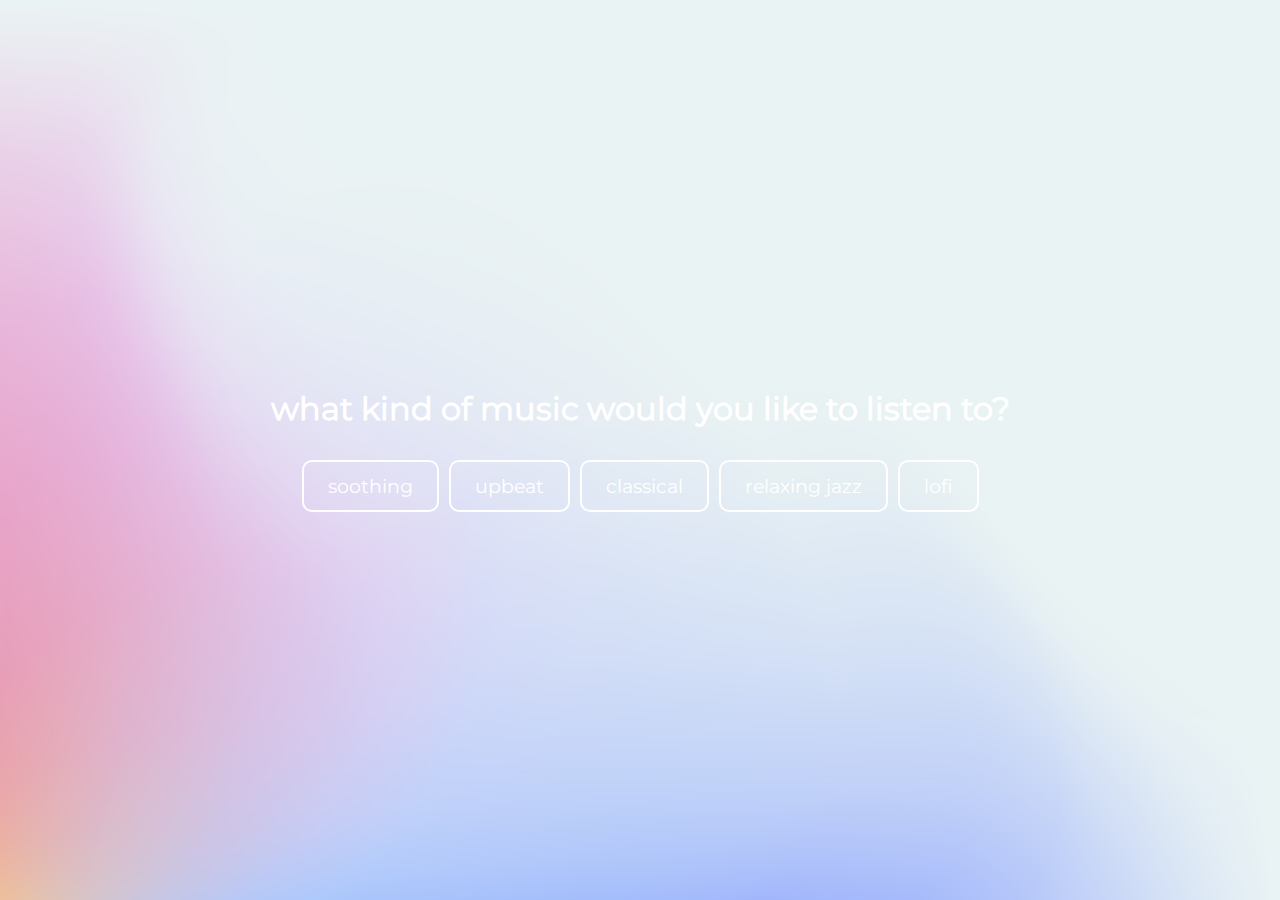
<file: index.html>
<!DOCTYPE html>
<html lang="en">
<head>
  <meta charset="UTF-8">
  <meta name="viewport" content="width=device-width, initial-scale=1.0">
  <title>music to study to</title>
  <style>
    body {
      background-image: url('images/dustyblue.png');
      background-repeat: no-repeat;
      background-size: 100vw 100vh;
    }
    </style>
    <link rel="stylesheet" href="css/styles.css">
    <link rel="icon" type="image/x-icon" href="images/icon.jpg">
</head>
<body>
  <div class="mainContainer">
    <div class="titleContainer">
      <h1 class="titleText">what kind of music would you like to listen to?</h1>
    </div>
    <div class="buttonContainer">
      <a href="soothing.html" class="buttonStyle" id="soothing-music">soothing</a>
      <a href="upbeat.html" class="buttonStyle" id="upbeat-music">upbeat</a>
      <a href="classical.html" class="buttonStyle" id="classical-music">classical</a>
      <a href="jazz.html" class="buttonStyle" id="jazz-music">relaxing jazz</a>
      <a href="lofi.html" class="buttonStyle" id="lofi-music">lofi</a>
    </div>
  </div>

</body>
</html>
</file>
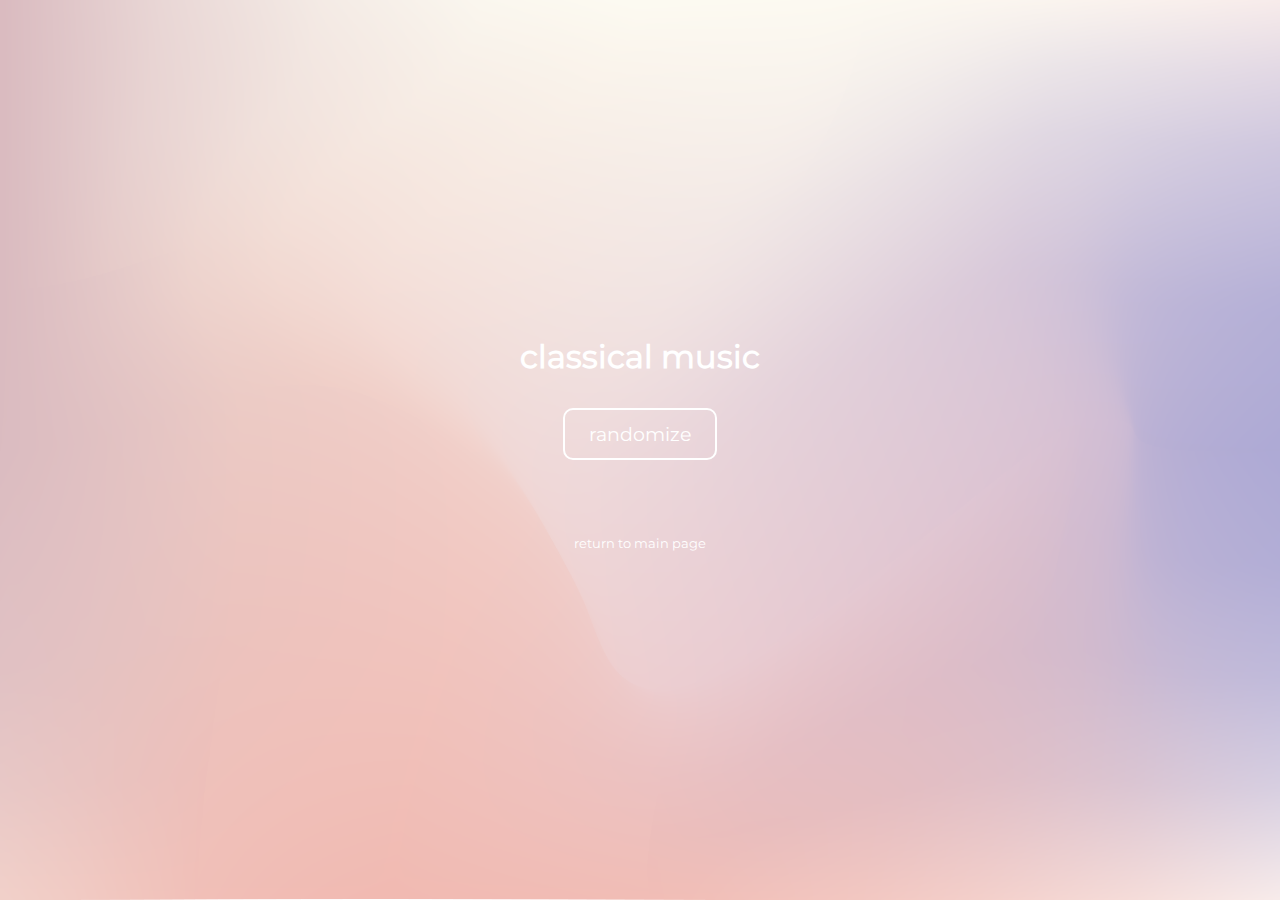
<file: classical.html>
<!DOCTYPE html>
<html lang="en">
<head>
    <meta charset="UTF-8">
    <meta name="viewport" content="width=device-width, initial-scale=1.0">
    <title>classical music</title>
    <style>
        body {
          background-image: url('images/watusi.png');
          background-repeat: no-repeat;
          background-size: 100vw 100vh;
        }
        </style>
        <link rel="stylesheet" href="css/styles.css">
</head>
<body>
  <div class="mainContainer">
      <h1 class="titleText">classical music</h1>
      <button class="randomButton" id="randomize">randomize</button>
      <div id="videoContainer"></div>
      <a href="index.html" id="return" class="returnButton">return to main page</a>
  </div>
  <script src="js/app.js"></script>
</body>
</html>
</file>
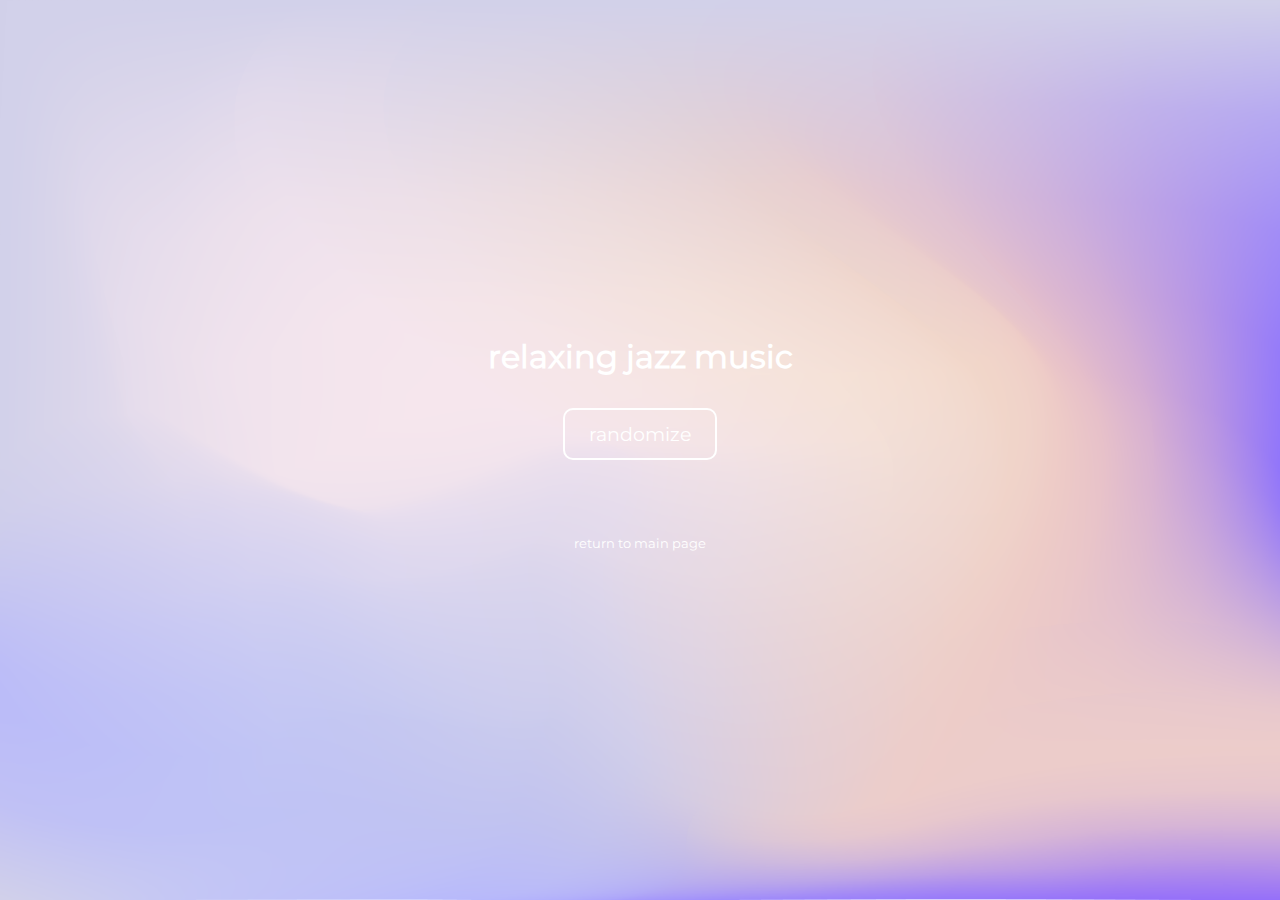
<file: jazz.html>
<!DOCTYPE html>
<html lang="en">
<head>
    <meta charset="UTF-8">
    <meta name="viewport" content="width=device-width, initial-scale=1.0">
    <title>jazz music</title>
    <link rel="stylesheet" href="css/styles.css">
    <style>
        body {
        background-image: url('images/whisper.png');
        background-repeat: no-repeat;
        background-size: 100vw 100vh;
        }
    </style>
</head>
<body>
    <div class="mainContainer">
        <h1 class="titleText">relaxing jazz music</h1>
        <button class="randomButton" id="randomize">randomize</button>
        <div id="videoContainer"></div>
        <a href="index.html" id="return" class="returnButton">return to main page</a>
    </div>
    <script src="js/app.js"></script>
</body>
</html>
</file>
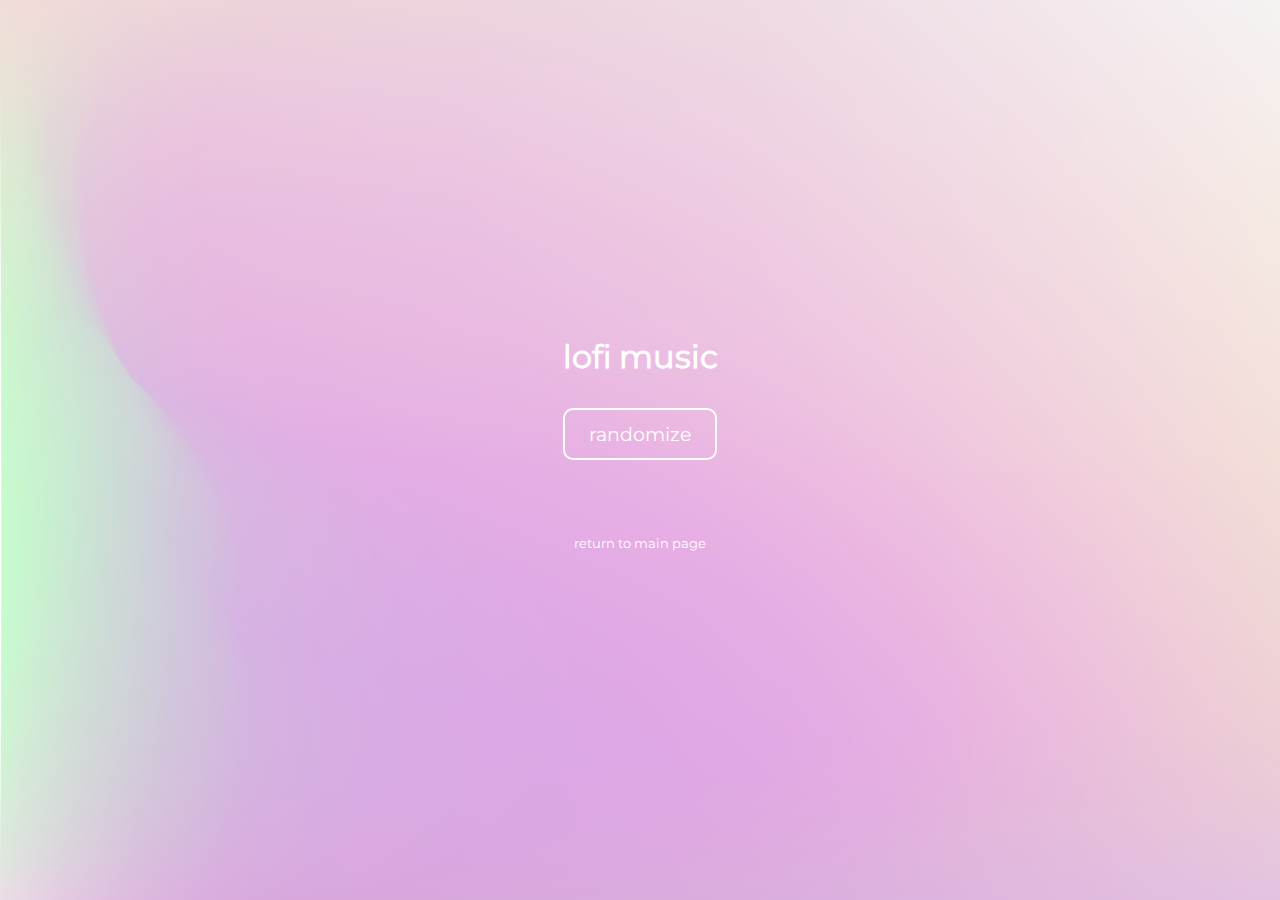
<file: lofi.html>
<!DOCTYPE html>
<html lang="en">
<head>
    <meta charset="UTF-8">
    <meta name="viewport" content="width=device-width, initial-scale=1.0">
    <title>lofi music</title>
    <style>
        body {
          background-image: url('images/berry.png');
          background-repeat: no-repeat;
          background-size: 100vw 100vh;
        }
        </style>
        <link rel="stylesheet" href="css/styles.css">
</head>
<body>
  <div class="mainContainer">
      <h1 class="titleText">lofi music</h1>
      <button class="randomButton" id="randomize">randomize</button>
      <div id="videoContainer"></div>
      <a href="index.html" id="return" class="returnButton">return to main page</a>
  </div>
  <script src="js/app.js"></script>
</body>
</html>
</file>
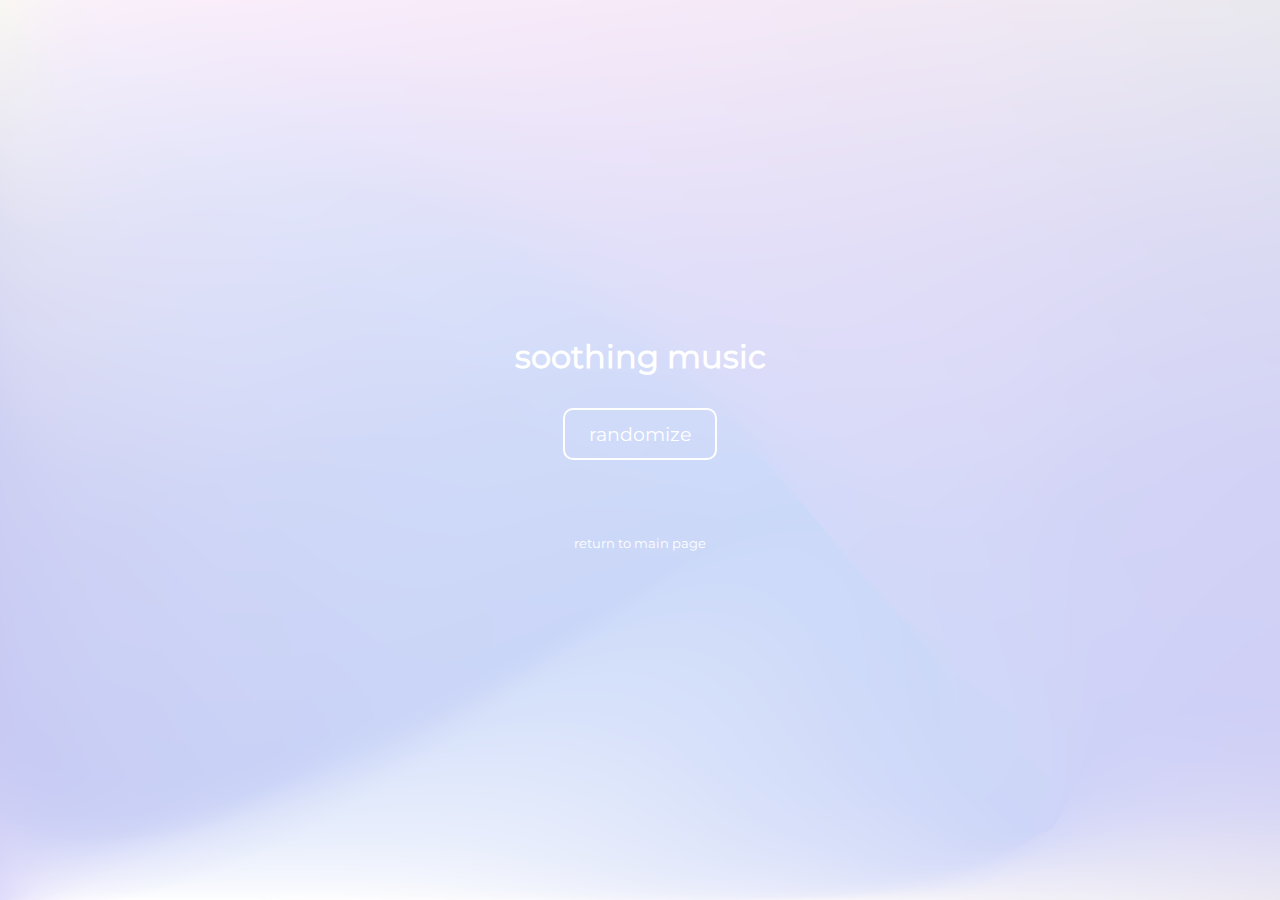
<file: soothing.html>
<!DOCTYPE html>
<html lang="en">
<head>
    <meta charset="UTF-8">
    <meta name="viewport" content="width=device-width, initial-scale=1.0">
    <title>soothing music</title>
    <style>
        body {
          background-image: url('images/lavender.png');
          background-repeat: no-repeat;
          background-size: 100vw 100vh;
        }
        </style>
    <link rel="stylesheet" href="css/styles.css">
</head>
<body>
    <div class="mainContainer">
        <h1 class="titleText">soothing music</h1>
        <button class="randomButton" id="randomize">randomize</button>
        <div id="videoContainer"></div>
        <a href="index.html" id="return" class="returnButton">return to main page</a>
    </div>
    <script src="js/app.js"></script>
</body>
</html>
</file>
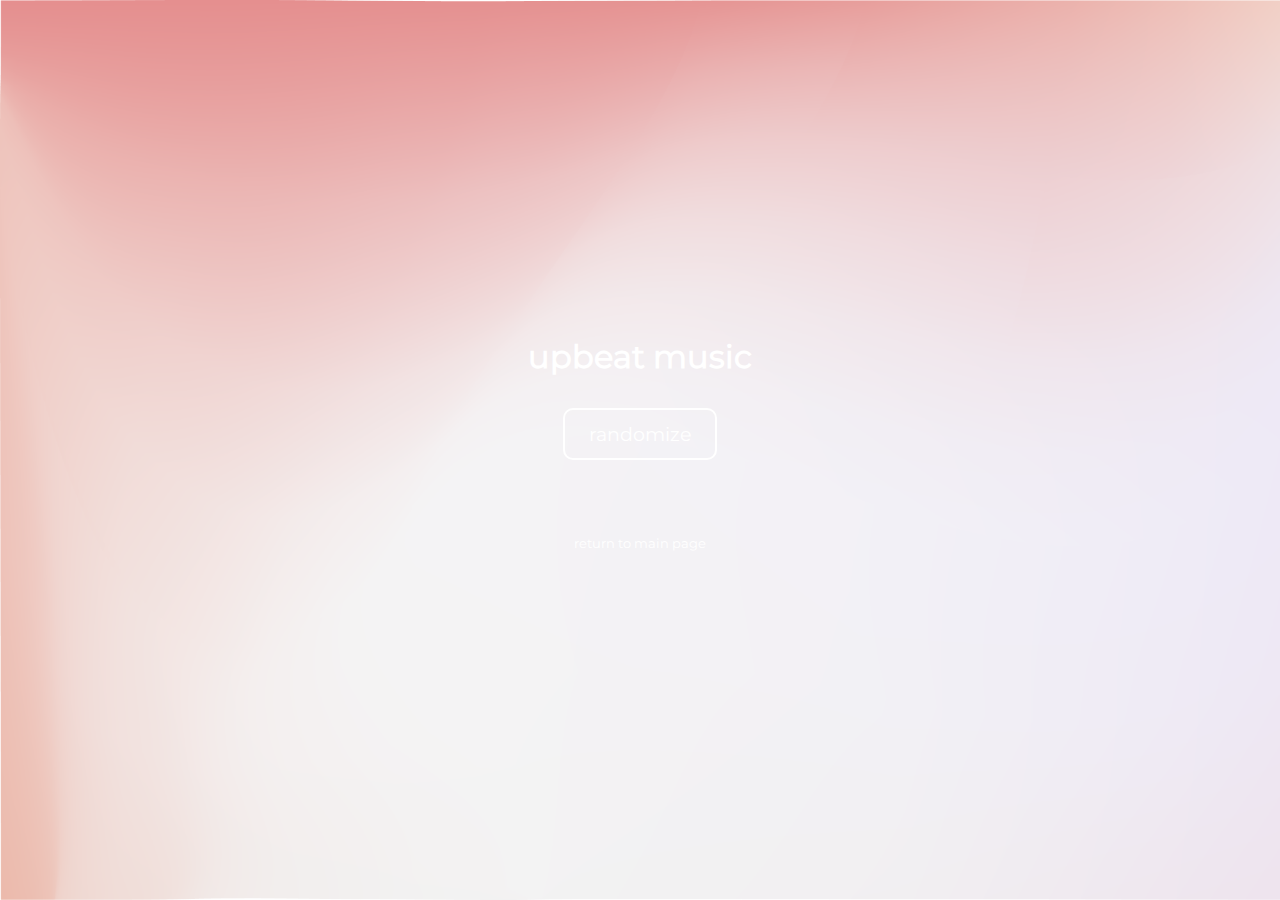
<file: upbeat.html>
<!DOCTYPE html>
<html lang="en">
<head>
    <meta charset="UTF-8">
    <meta name="viewport" content="width=device-width, initial-scale=1.0">
    <title>upbeat music</title>
    <style>
        body {
          background-image: url('images/kobi.png');
          background-repeat: no-repeat;
          background-size: 100vw 100vh;
        }
        </style>
        <link rel="stylesheet" href="css/styles.css">
</head>
<body>
  <div class="mainContainer">
      <h1 class="titleText">upbeat music</h1>
      <button class="randomButton" id="randomize">randomize</button>
      <div id="videoContainer"></div>
      <a href="index.html" id="return" class="returnButton">return to main page</a>
  </div>
  <script src="js/app.js"></script>
</body>
</html>
</file>
<file: css/styles.css>
html, body {
    height: 100%;
    margin: 0;
    overflow: hidden; /* Prevents scrolling */
}

.mainContainer {
    display: flex;
    flex-direction: column;       
    justify-content: center;
    align-items: center;          
    height: 100vh;
    gap: 2rem;
}

.titleContainer {
    display: flex;
    justify-content: center;
    align-items: center;
}

.buttonContainer {
    display: flex;
    justify-content: center;
    gap: 10px;
}


@font-face {
    font-family: 'Montserrat';
    src: url('../fonts/Montserrat.ttf') format('truetype');
}

.buttonStyle
{
    display: inline-block;
    padding: 12px 24px;
    border: 2px solid white;
    border-radius: 10px;
    color: white;
    font-family: "Montserrat", sans-serif;
    text-decoration: none;
    cursor: pointer;
    font-size: 1.2rem;
    transition: all 0.3s ease;
}

.buttonStyle:hover {
    box-shadow: 0 0 20px rgba(255, 255, 255, 0.9);
    transform: translateY(-3px);
}


.titleText {
    font-family: "Montserrat", sans-serif;
    color: white;
    font-size: 2rem;
    margin: 0;    
}

.randomButton
{
    display: inline-block;
    padding: 12px 24px;
    border: 2px solid white;
    border-radius: 10px;
    color: white;
    font-family: "Montserrat", sans-serif;
    text-decoration: none;
    cursor: pointer;
    font-size: 1.2rem;
    transition: all 0.3s ease;
    background:rgba(255, 255, 255, 0)
}

.randomButton:hover {
    box-shadow: 0 0 20px rgba(255, 255, 255, 0.9);
    transform: translateY(-3px);
}

.returnButton
{
    display: inline-block;
    padding: 12px 24px;
    color: white;
    font-family: "Montserrat", sans-serif;
    text-decoration: none;
    cursor: pointer;
    font-size: 0.8rem;
    transition: all 0.3s ease;
    background:rgba(255, 255, 255, 0)
}
.returnButton:hover {
    transform: translateY(-3px);
}
</file>
